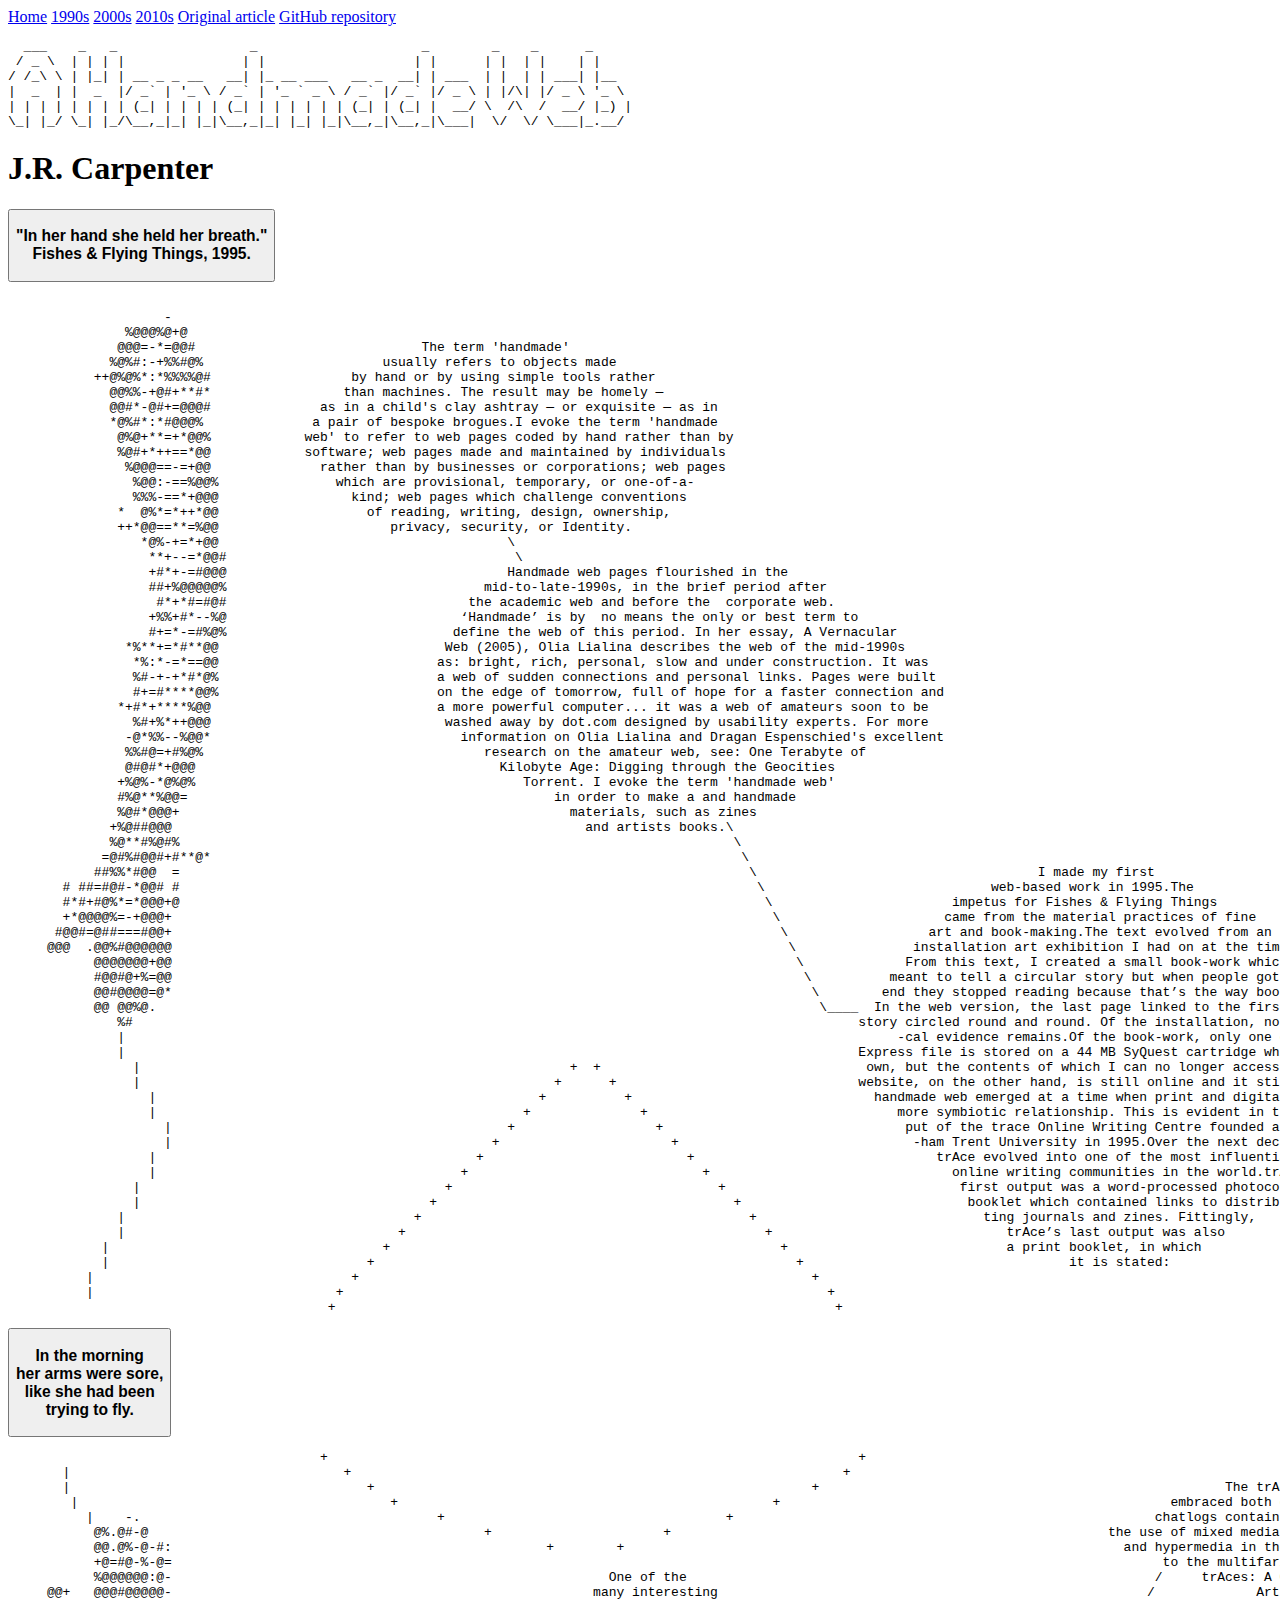
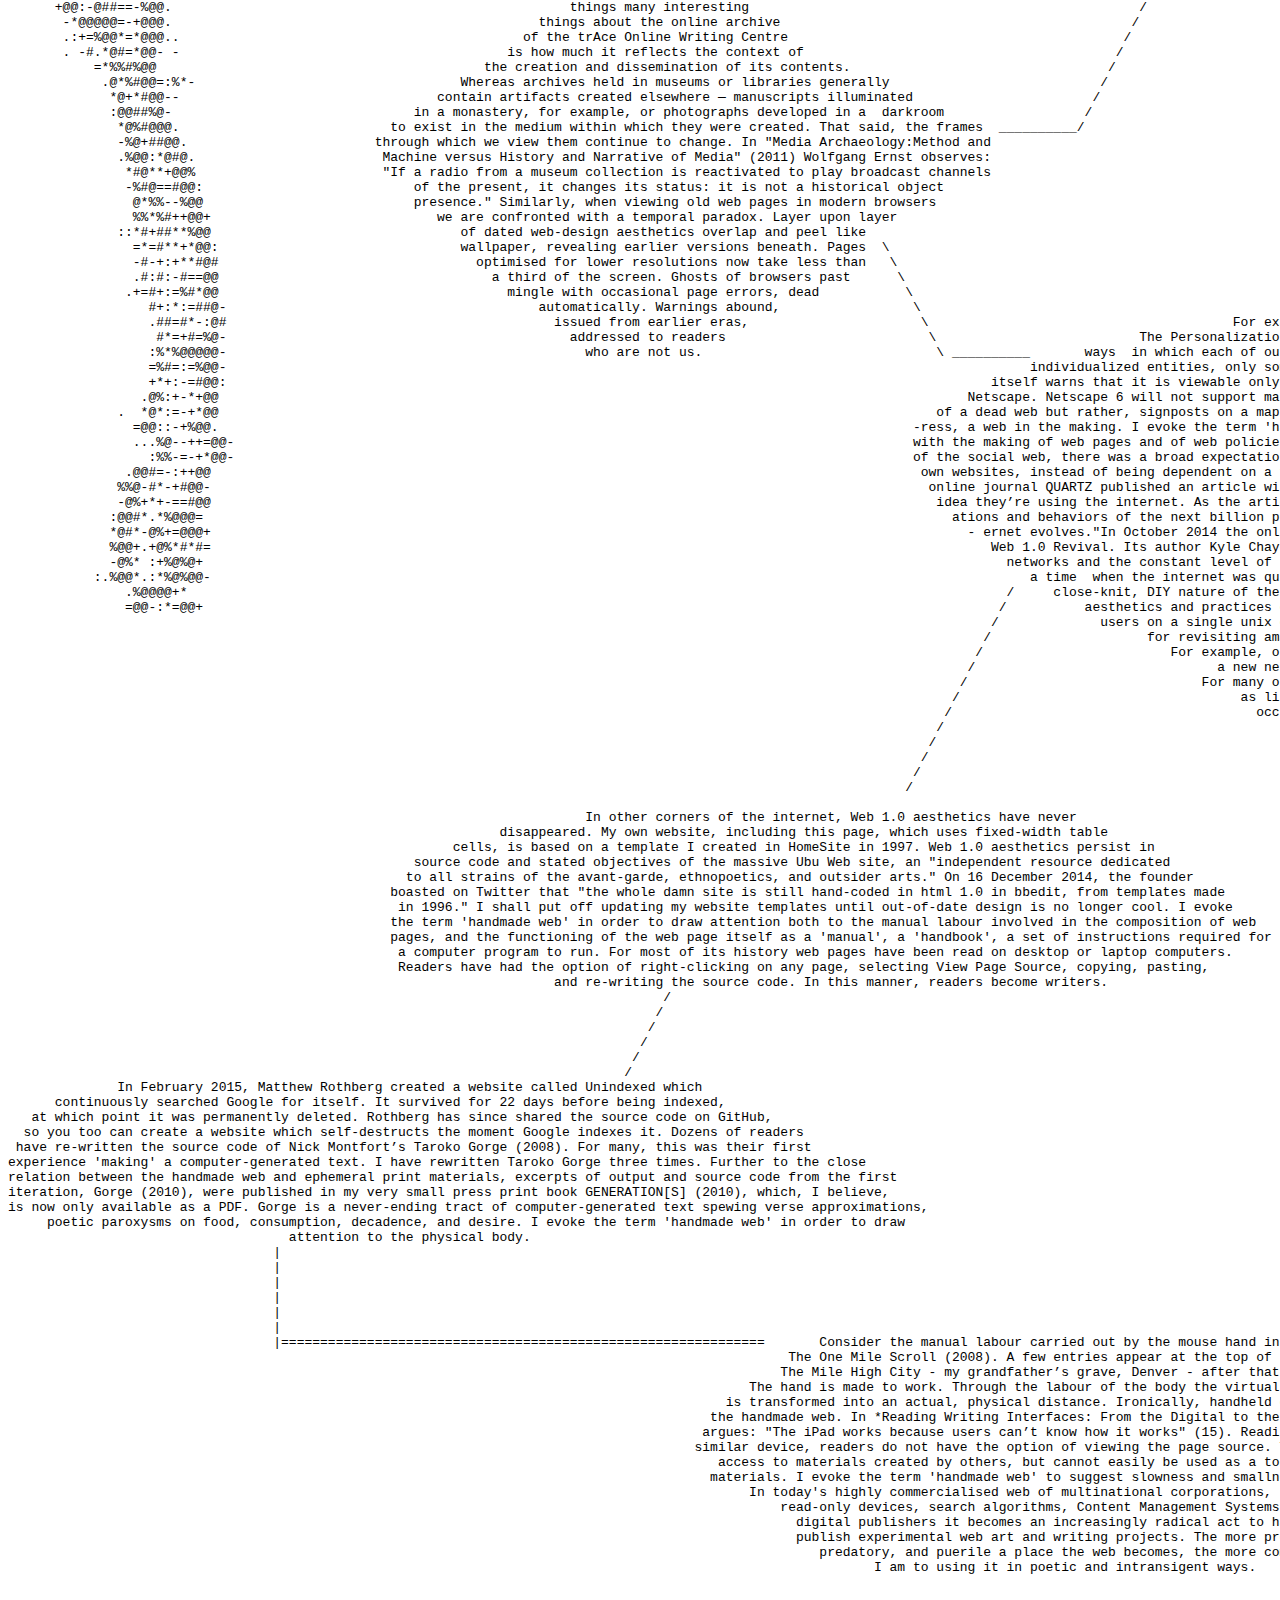
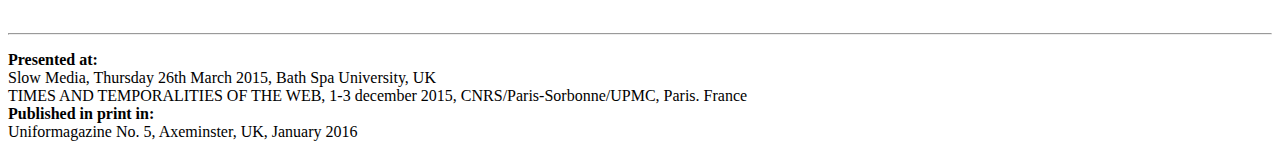
<file: 1990s/index.html>
<!DOCTYPE html>
<html lang="en">
<head>
	<meta charset="UTF-8">
	<meta name="viewport" content="width=device-width, initial-scale=1.0">
	<title>TIME TRAVELER | 1990s</title>
</head>
<body>
	<nav>
		<a href="../index.html">Home</a>
		<a href="./">1990s</a>
		<a href="../2000s">2000s</a>
		<a href="../2010s">2010s</a>
		<a href="https://luckysoap.com/statements/handmadeweb.html" target="_blank">Original article</a>
		<a href="https://github.com/Manajo22/time-traveller" target="_blank">GitHub repository</a>
	</nav>
                                                                                                                                                                                   
<pre>
  ___    _   _                 _                     _        _    _      _     
 / _ \  | | | |               | |                   | |      | |  | |    | |    
/ /_\ \ | |_| | __ _ _ __   __| |_ __ ___   __ _  __| | ___  | |  | | ___| |__  
|  _  | |  _  |/ _` | '_ \ / _` | '_ ` _ \ / _` |/ _` |/ _ \ | |/\| |/ _ \ '_ \ 
| | | | | | | | (_| | | | | (_| | | | | | | (_| | (_| |  __/ \  /\  /  __/ |_) |
\_| |_/ \_| |_/\__,_|_| |_|\__,_|_| |_| |_|\__,_|\__,_|\___|  \/  \/ \___|_.__/ </pre>
	
<h1>J.R. Carpenter</h1>
<button>
  <h3>
    "In her hand she held her breath."<br> 
    Fishes & Flying Things, 1995.
  </h3>
</button> 
																		   
																				   
<pre>
                                   
                    -        
               %@@@%@+@                        
              @@@=-*=@@#                             The term 'handmade'
             %@%#:-+%%#@%                       usually refers to objects made
           ++@%@%*:*%%%%@#                  by hand or by using simple tools rather
             @@%%-+@#+**#*                 than machines. The result may be homely — 
             @@#*-@#+=@@@#              as in a child's clay ashtray — or exquisite — as in
             *@%#*:*#@@@%              a pair of bespoke brogues.I evoke the term 'handmade
              @%@+**=+*@@%            web' to refer to web pages coded by hand rather than by
              %@#+*++==*@@            software; web pages made and maintained by individuals
               %@@@==-=+@@              rather than by businesses or corporations; web pages 
                %@@:-==%@@%               which are provisional, temporary, or one-of-a-
                %%%-==*+@@@                 kind; web pages which challenge conventions 
              *  @%*=*++*@@                   of reading, writing, design, ownership,
              ++*@@==**=%@@                      privacy, security, or Identity.
                 *@%-+=*+@@                                     \
                  **+--=*@@#                                     \
                  +#*+-=#@@@                                    Handmade web pages flourished in the 
                  ##+%@@@@@%                                 mid-to-late-1990s,	in the brief period after 
                   #*+*#=#@#                               the academic web and before the  corporate web. 
                  +%%+#*--%@                              ‘Handmade’ is by  no means the only or best term to 
                  #+=*-=#%@%                             define the web of this period. In her essay, A Vernacular
               *%**+=*#**@@                             Web (2005), Olia Lialina describes the web of the mid-1990s 
                *%:*-=*==@@                            as: bright, rich, personal, slow and under construction. It was 
                %#-+-+*#*@%                            a web of sudden connections and personal links. Pages were built  
                #+=#****@@%                            on the edge of tomorrow, full of hope for a faster connection and  
              *+#*+****%@@                             a more powerful computer... it was a web of amateurs soon to be  
                %#+%*++@@@                              washed away by dot.com designed by usability experts. For more
               -@*%%--%@@*                                information on Olia Lialina and Dragan Espenschied's excellent
               %%#@=+#%@%                                    research on the amateur web, see: One Terabyte of
               @#@#*+@@@                                       Kilobyte Age: Digging through the Geocities
              +%@%-*@%@%                                          Torrent. I evoke the term 'handmade web'
              #%@**%@@=                                               in order to make a and handmade
              %@#*@@@+                                                  materials, such as zines 
             +%@##@@@                                                     and artists books.\
             %@**#%@#%                                                                       \
            =@#%#@@#+#**@*                                                                    \
           ##%%*#@@  =                                                                         \                                    I made my first 
       # ##=#@#-*@@# #                                                                          \                             web-based work in 1995.The 
       #*#+#@%*=*@@@+@                                                                           \                       impetus for Fishes & Flying Things 
       +*@@@@%=-+@@@+                                                                             \                     came from the material practices of fine 
      #@@#=@##===#@@+                                                                              \                  art and book-making.The text evolved from an
     @@@  .@@%#@@@@@@                                                                               \               installation art exhibition I had on at the time. 
           @@@@@@@+@@                                                                                \             From this text, I created a small book-work which was 
           #@@#@+%=@@                                                                                 \          meant to tell a circular story but when people got to the
           @@#@@@@=@*                                                                                  \        end they stopped reading because that’s the way books work.
           @@ @@%@.                                                                                     \____  In the web version, the last page linked to the first; the
              %#                                                                                             story circled round and round. Of the installation, no physi
              |               		                                                                          -cal evidence remains.Of the book-work, only one copy. The Quark
              |                                                                                              Express file is stored on a 44 MB SyQuest cartridge which I still 
                |                                                       +  +                                  own, but the contents of which I can no longer access.The handmade
                |                                                     +      +                               website, on the other hand, is still online and it still works.The 
                  |                                                 +          +                               handmade web emerged at a time when print and digital enjoyed a
                  |                                               +              +                                more symbiotic relationship. This is evident in the early out
                    |                                           +                  +                               put of the trace Online Writing Centre founded at Notting
                    |                                         +                      +                              -ham Trent University in 1995.Over the next decade,
                  |                                         +                          +                               trAce evolved into one of the most influential
                  |                                       +                              +                               online writing communities in the world.trAce’s
                |                                       +                                  +                              first output was a word-processed photocopied 
                |                                     +                                      +                             booklet which contained links to distribu
              |                                     +                                          +                             ting journals and zines. Fittingly,
              |                                   +                                              +                              trAce’s last output was also
            |                                   +                                                  +                            a print booklet, in which
            |                                 +                                                      +                                  it is stated:
          |                                 +                                                          +
          |                               +                                                              +
                                         +                                                                +
</pre> 

<button>                                
  <h3>
  In the morning <br>
   her arms were sore,<br>
   like she had been<br>
   trying to fly.
  </h3>
</button> 
 <pre>                                        +                                                                    +
       |                                   +                                                               +                                   
       |                                      +                                                        +                                                    The trAce community
        |                                        +                                                +                                                  embraced both camps, and some early
          |    -.                                      +                                    +                                                      chatlogs contain lively discussions about
           @%.@#-@                                           +                      +                                                        the use of mixed media in writing… The creative hypertexts
           @@.@%-@-#:                                                +        +                                                                and hypermedia in the trAce Archive can easily be compared
           +@=#@-%-@=                                                                                                                               to the multifarious pages of an artist’s book. (PDF 
           %@@@@@@:@-                                                        One of the                                                            /     trAces: A Commemoration of Ten Years of 
     @@+   @@@#@@@@@-                                                      many interesting                                                       /             Artistic Innovation at trAce,
      +@@:-@##==-%@@.                                                   things many interesting                                                  /                        page 14)
       -*@@@@@=-+@@@.                                               things about the online archive                                             /
       .:+=%@@*=*@@@..                                            of the trAce Online Writing Centre                                           /
       . -#.*@#=*@@- -                                          is how much it reflects the context of                                        /
           =*%%#%@@                                          the creation and dissemination of its contents.                                 /
            .@*%#@@=:%*-                                  Whereas archives held in museums or libraries generally                           /
             *@+*#@@--                                 contain artifacts created elsewhere — manuscripts illuminated                       /
             :@@##%@-                               in a monastery, for example, or photographs developed in a  darkroom                  /
              *@%#@@@.                           to exist in the medium within which they were created. That said, the frames  __________/
              -%@+##@@.                        through which we view them continue to change. In "Media Archaeology:Method and
              .%@@:*@#@.                        Machine versus History and Narrative of Media" (2011) Wolfgang Ernst observes:
               *#@**+@@%                        "If a radio from a museum collection is reactivated to play broadcast channels
               -%#@==#@@:                           of the present, it changes its status: it is not a historical object
                @*%%--%@@                           presence." Similarly, when viewing old web pages in modern browsers
                %%*%#++@@+                             we are confronted with a temporal paradox. Layer upon layer
              ::*#+##**%@@                                of dated web-design aesthetics overlap and peel like
                =*=#**+*@@:                               wallpaper, revealing earlier versions beneath. Pages  \
                -#-+:+**#@#                                 optimised for lower resolutions now take less than   \
                .#:#:-#==@@                                   a third of the screen. Ghosts of browsers past      \
               .+=#+:=%#*@@                                     mingle with occasional page errors, dead           \
                  #+:*:=##@-                                        automatically. Warnings abound,                 \
                  .##=#*-:@#                                          issued from earlier eras,                      \                                       For example, M.D. Coverley’s 
                   #*=+#=%@-                                            addressed to readers                          \                          The Personalization of Complexity(2001) "explores the 
                  :%*%@@@@@-                                              who are not us.                              \ __________       ways  in which each of our personal computers have become idiosyncratic,
                  =%#=:=%@@-                                                                                                       individualized entities, only sometimes manageable by the owners." Fittingly,the piece
                  +*+:-=#@@:                                                                                                  itself warns that it is viewable only on Level 4 and 5 Microsoft Internet Explorer and Level 4
                 .@%:+-*+@@                                                                                                Netscape. Netscape 6 will not support many of the features in this essay. There are not artefacts
              .  *@*:=-+*@@                                                                                            of a dead web but rather, signposts on a map of a living web pointing to a web as it once was, a web in prog
                =@@::-+%@@.                                                                                         -ress, a web in the making. I evoke the term 'handmade web' in order to advocate for an ongoing active engagement
                ...%@--++=@@-                                                                                       with the making of web pages and of web policies. In The Web We Lost (2012), Anil Dash writes: "In the early  days 
                  :%%-=-+*@@-                                                                                       of the social web, there was a broad expectation that regular people might own their own identities  by having their 
               .@@#=-:++@@                                                                                           own websites, instead of being dependent on a few big sites to host their online identity." In February 2015 the 
              %%@-#*-+#@@-                                                                                            online journal QUARTZ published an article with the provocative headline: Millions  of Facebook users have no 
              -@%+*+-==#@@                                                                                             idea they’re using the internet. As the article states:"This is more than a matter of semantics. The expect
             :@@#*.*%@@@=                                                                                                ations and behaviors of the next billion people to come online will have profound effects on how the int
             *@#*-@%+=@@@+                                                                                                 - ernet evolves."In October 2014 the online journal GIZMODO published an article  heralding The Great 
             %@@+.+@%*#*#=                                                                                                    Web 1.0 Revival. Its author Kyle Chayka observed: The booming size of today's mainstream social 
             -@%* :+%@%@+                                                                                                       networks and the constant level of noise we have to deal with has inspired a sudden return to
           :.%@@*.:*%@%@@-                                                                                                         a time  when the internet was quieter, safer, and more intimate… We're nostalgic for the 
               .%@@@@+*                                                                                                         /     close-knit, DIY nature of the early web, where everything was smaller...The DIY 
               =@@-:*=@@+                                                                                                      /          aesthetics and practices of the mid-1990 , which hosts a small community of
                                                                                                                              /             users on a single unix computer. For some, TILDE.CLUB serves as a  platform 
                                                                                                                             /                    for revisiting amateur web aesthetics in a contemporary context.
                                                                                                                            /                        For example, on her page,  Olia Lialina invites users to view 
                                                                                                                           /                               a new net art work 640x480- a 4-tab browser installation.
                                                                                                                          /                              For many others however, TILDE.CLUB has served
                                                                                                                         /                                    as little more than a hip territory to 
                                                                                                                        /                                       occupy. Many pages remain blank.
                                                                                                                       /
                                                                                                                      /
                                                                                                                     /
                                                                                                                    /
                                                                                                                   /
                                                                                                                        
                                                                          In other corners of the internet, Web 1.0 aesthetics have never
                                                               disappeared. My own website, including this page, which uses fixed-width table
                                                         cells, is based on a template I created in HomeSite in 1997. Web 1.0 aesthetics persist in
                                                    source code and stated objectives of the massive Ubu Web site, an "independent resource dedicated
                                                   to all strains of the avant-garde, ethnopoetics, and outsider arts." On 16 December 2014, the founder
                                                 boasted on Twitter that "the whole damn site is still hand-coded in html 1.0 in bbedit, from templates made
                                                  in 1996." I shall put off updating my website templates until out-of-date design is no longer cool. I evoke
                                                 the term 'handmade web' in order to draw attention both to the manual labour involved in the composition of web
                                                 pages, and the functioning of the web page itself as a 'manual', a 'handbook', a set of instructions required for
                                                  a computer program to run. For most of its history web pages have been read on desktop or laptop computers.
                                                  Readers have had the option of right-clicking on any page, selecting View Page Source, copying, pasting,
                                                                      and re-writing the source code. In this manner, readers become writers.
                                                                                    /
                                                                                   /
                                                                                  /
                                                                                 /
                                                                                /
                                                                               /
              In February 2015, Matthew Rothberg created a website called Unindexed which
      continuously searched Google for itself. It survived for 22 days before being indexed,
   at which point it was permanently deleted. Rothberg has since shared the source code on GitHub,
  so you too can create a website which self-destructs the moment Google indexes it. Dozens of readers
 have re-written the source code of Nick Montfort’s Taroko Gorge (2008). For many, this was their first
experience 'making' a computer-generated text. I have rewritten Taroko Gorge three times. Further to the close
relation between the handmade web and ephemeral print materials, excerpts of output and source code from the first
iteration, Gorge (2010), were published in my very small press print book GENERATION[S] (2010), which, I believe,
is now only available as a PDF. Gorge is a never-ending tract of computer-generated text spewing verse approximations,
     poetic paroxysms on food, consumption, decadence, and desire. I evoke the term 'handmade web' in order to draw
                                    attention to the physical body.
                                  |
                                  |
                                  |
                                  |
                                  |
                                  |
                                  |==============================================================       Consider the manual labour carried out by the mouse hand in Daniel Eatock's
                                                                                                    The One Mile Scroll (2008). A few entries appear at the top of the screen - Denver,
                                                                                                   The Mile High City - my grandfather’s grave, Denver - after that we scroll and scroll.
                                                                                               The hand is made to work. Through the labour of the body the virtual space of the browser window
                                                                                            is transformed into an actual, physical distance. Ironically, handheld devices have distanced us from
                                                                                          the handmade web. In *Reading Writing Interfaces: From the Digital to the Bookbound* (2014), Lori Emerson
                                                                                         argues: "The iPad works because users can’t know how it works" (15). Reading the web on an iPhone, iPad, or
                                                                                        similar device, readers do not have the option of viewing the page source. The iPad provides consumers with
                                                                                           access to materials created by others, but cannot easily be used as a tool in the handcrafting of new
                                                                                          materials. I evoke the term 'handmade web' to suggest slowness and smallness as a form of resistance.
                                                                                               In today's highly commercialised web of multinational corporations, proprietary applications,
                                                                                                   read-only devices, search algorithms, Content Management Systems, WYSIWYG editors, and
                                                                                                     digital publishers it becomes an increasingly radical act to hand-code and self-
                                                                                                     publish experimental web art and writing projects. The more proprietary,
                                                                                                        predatory, and puerile a place the web becomes, the more committed
                                                                                                               I am to using it in poetic and intransigent ways.
            
                                 
                                  </pre>                                                                                                                                                        
<hr>         
                
       
 <p>
<strong>
Presented at:</strong><br>
Slow Media, Thursday 26th March 2015, Bath Spa University, UK<br>
TIMES AND TEMPORALITIES OF THE WEB, 1-3 december 2015, CNRS/Paris-Sorbonne/UPMC, Paris. France<br>
<strong>Published in print in:</strong><br>
Uniformagazine No. 5, Axeminster, UK, January 2016

 </p>

  



     


 
           
  
                                                        
	
 
 
 



 
 
 
 

     
    
				                            
                             
                           
                         
                      
                      
                        
                        
                           
                                

	

	

	

	
</body>
</html>
</file>
